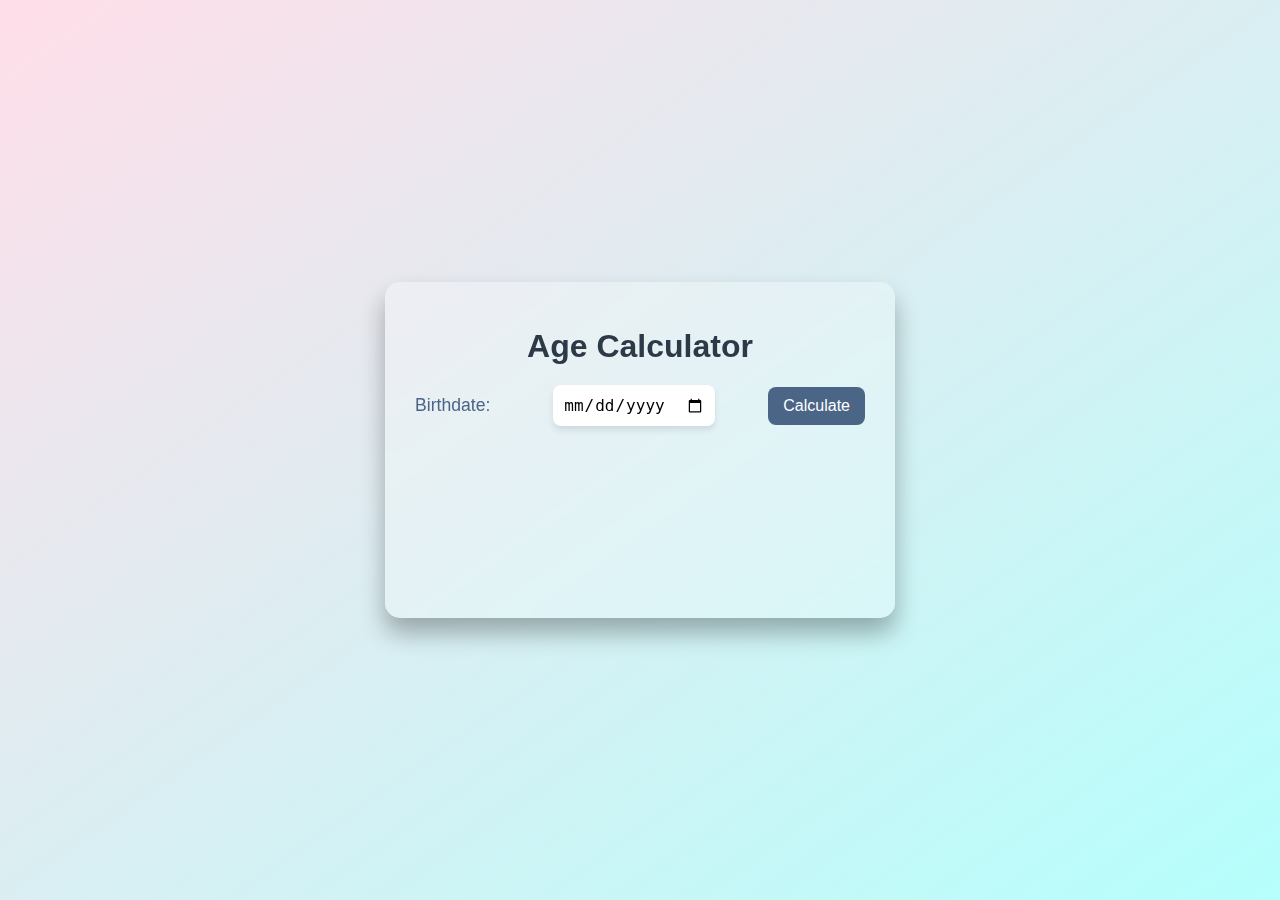
<file: ageCalculator/index.html>
<!DOCTYPE html>
<html lang="en">
<head>
    <meta charset="UTF-8">
    <meta name="viewport" content="width=device-width, initial-scale=1.0">
    <title>Age Calculator</title>
    <style>
        /* Background styling */
        body {
            display: flex;
            justify-content: center;
            align-items: center;
            height: 100vh;
            margin: 0;
            background: linear-gradient(145deg, #FFDEE9, #B5FFFC);
            font-family: Arial, sans-serif;
            color: #333;
        }

        /* Calculator container */
        .calculator-container {
            background: rgba(255, 255, 255, 0.25);
            backdrop-filter: blur(10px);
            border-radius: 15px;
            padding: 25px 30px;
            text-align: center;
            box-shadow: 0 15px 25px rgba(0, 0, 0, 0.3);
            max-width: 450px;
            width: 90%;
        }

        h1 {
            font-size: 2rem;
            color: #2C3A47;
            margin-bottom: 20px;
        }

        .input-group {
            display: flex;
            justify-content: space-between;
            align-items: center;
            margin-bottom: 25px;
        }

        label {
            font-size: 1.1rem;
            color: #4B6587;
            margin-right: 10px;
        }

        input[type="date"] {
            padding: 10px;
            border-radius: 8px;
            border: none;
            font-size: 1rem;
            box-shadow: 0 4px 6px rgba(0, 0, 0, 0.1);
        }

        /* Calculate button styling */
        .calculate-btn {
            background-color: #4B6587;
            color: #fff;
            border: none;
            padding: 10px 15px;
            border-radius: 8px;
            cursor: pointer;
            font-size: 1rem;
            transition: background-color 0.3s ease, transform 0.3s;
        }

        .calculate-btn:hover {
            background-color: #34495E;
            transform: scale(1.05);
        }

        /* Result container styling */
        .result-container {
            background-color: rgba(255, 255, 255, 0.3);
            padding: 15px;
            border-radius: 12px;
            margin-top: 20px;
            font-size: 1.2rem;
            display: flex;
            justify-content: space-around;
            color: #333;
            opacity: 0;
            transition: opacity 0.6s ease, transform 0.4s ease;
            transform: translateY(10px);
        }

        .result-box {
            padding: 15px;
            border-radius: 8px;
            background-color: #fff;
            width: 30%;
            text-align: center;
            color: #2C3A47;
            font-weight: bold;
            box-shadow: 0 4px 10px rgba(0, 0, 0, 0.15);
        }

        /* Exciting reveal effect */
        .visible {
            opacity: 1;
            transform: translateY(0);
        }
    </style>
</head>
<body>
    <div class="calculator-container">
        <h1>Age Calculator</h1>
        <div class="input-group">
            <label for="birthdate">Birthdate:</label>
            <input type="date" id="birthdate" required>
            <button class="calculate-btn" onclick="calculateAge()">Calculate</button>
        </div>
        <div class="result-container" id="resultContainer">
            <div class="result-box">
                <p>Years</p>
                <span id="years">0</span>
            </div>
            <div class="result-box">
                <p>Months</p>
                <span id="months">0</span>
            </div>
            <div class="result-box">
                <p>Days</p>
                <span id="days">0</span>
            </div>
        </div>
    </div>

    <script>
        // Function to calculate age in years, months, and days
        function calculateAge() {
            const birthdate = new Date(document.getElementById("birthdate").value);
            const today = new Date();

            let years = today.getFullYear() - birthdate.getFullYear();
            let months = today.getMonth() - birthdate.getMonth();
            let days = today.getDate() - birthdate.getDate();

            // Adjust months and days if negative
            if (days < 0) {
                months--;
                days += new Date(today.getFullYear(), today.getMonth(), 0).getDate();
            }
            if (months < 0) {
                years--;
                months += 12;
            }

            // Display the result with animation
            document.getElementById("years").textContent = years;
            document.getElementById("months").textContent = months;
            document.getElementById("days").textContent = days;

            const resultContainer = document.getElementById("resultContainer");
            resultContainer.classList.add("visible");
        }
    </script>
</body>
</html>
</file>
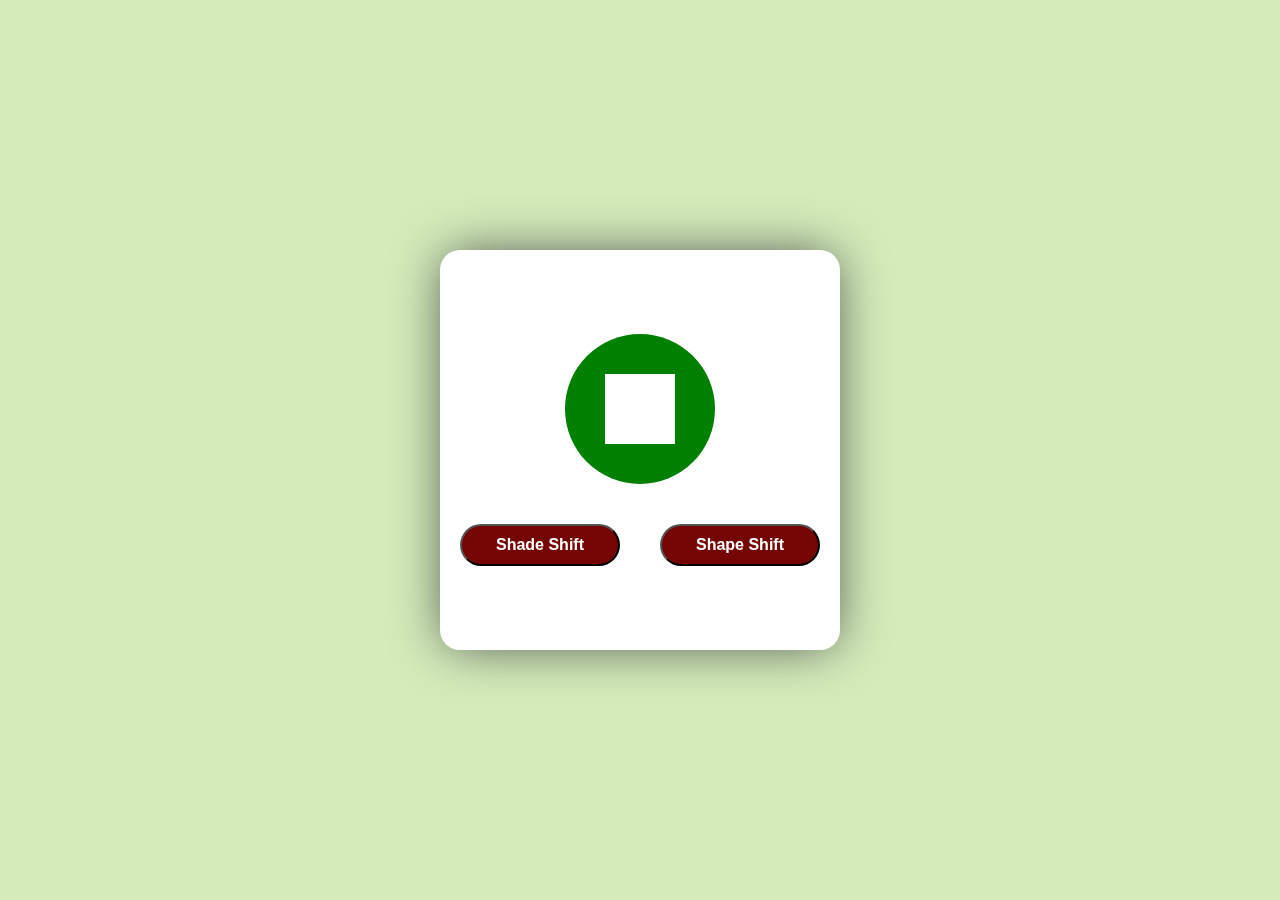
<file: changeShapeAndColor/index.html>
<!DOCTYPE html>
<html lang="en">
<head>
    <meta charset="UTF-8">
    <meta name="viewport" content="width=device-width, initial-scale=1.0">
    <link rel="stylesheet" href="style.css">
    <title>Change Color & Shape</title>
</head>
<body>
    <div class="container">
        <div class="round">
            <div id="square"></div>
        </div>
        <div class="btn">
            <button>Shade Shift</button>
            <button>Shape Shift</button>
        </div>
    </div>

    <script src="script.js"></script>
</body>
</html>
</file>
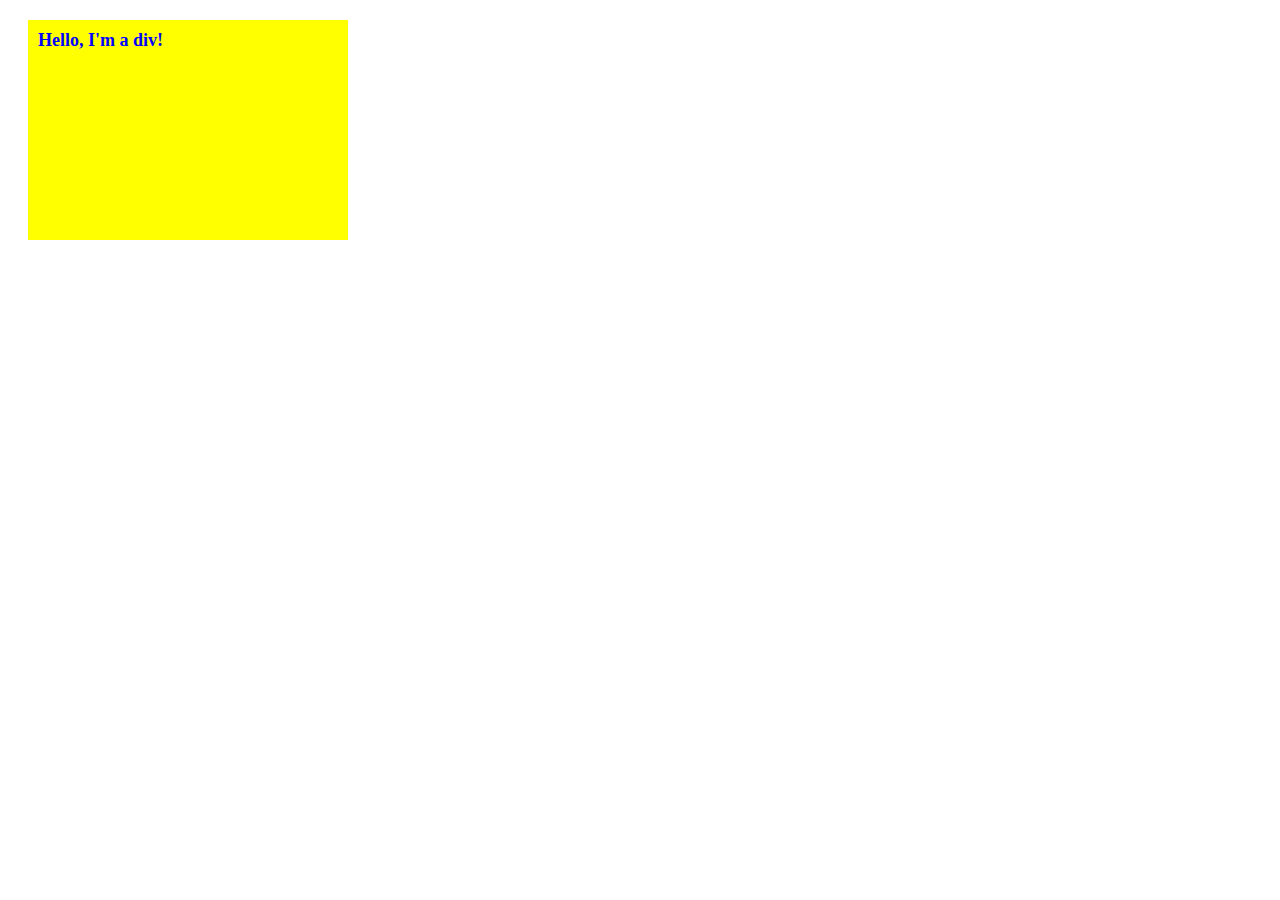
<file: DOMproject1/index.html>
<!DOCTYPE html>
<html lang="en">
<head>
    <meta charset="UTF-8">
    <meta http-equiv="X-UA-Compatible" content="IE=edge">
    <meta name="viewport" content="width=device-width, initial-scale=1.0">
    <title>DOMproject1</title>
</head>
<body>
    <div id="myDiv" class="styled-div">
        Hello, I'm a div!
    </div>
    <script src="script.js"></script>
</body>
</html>
</file>
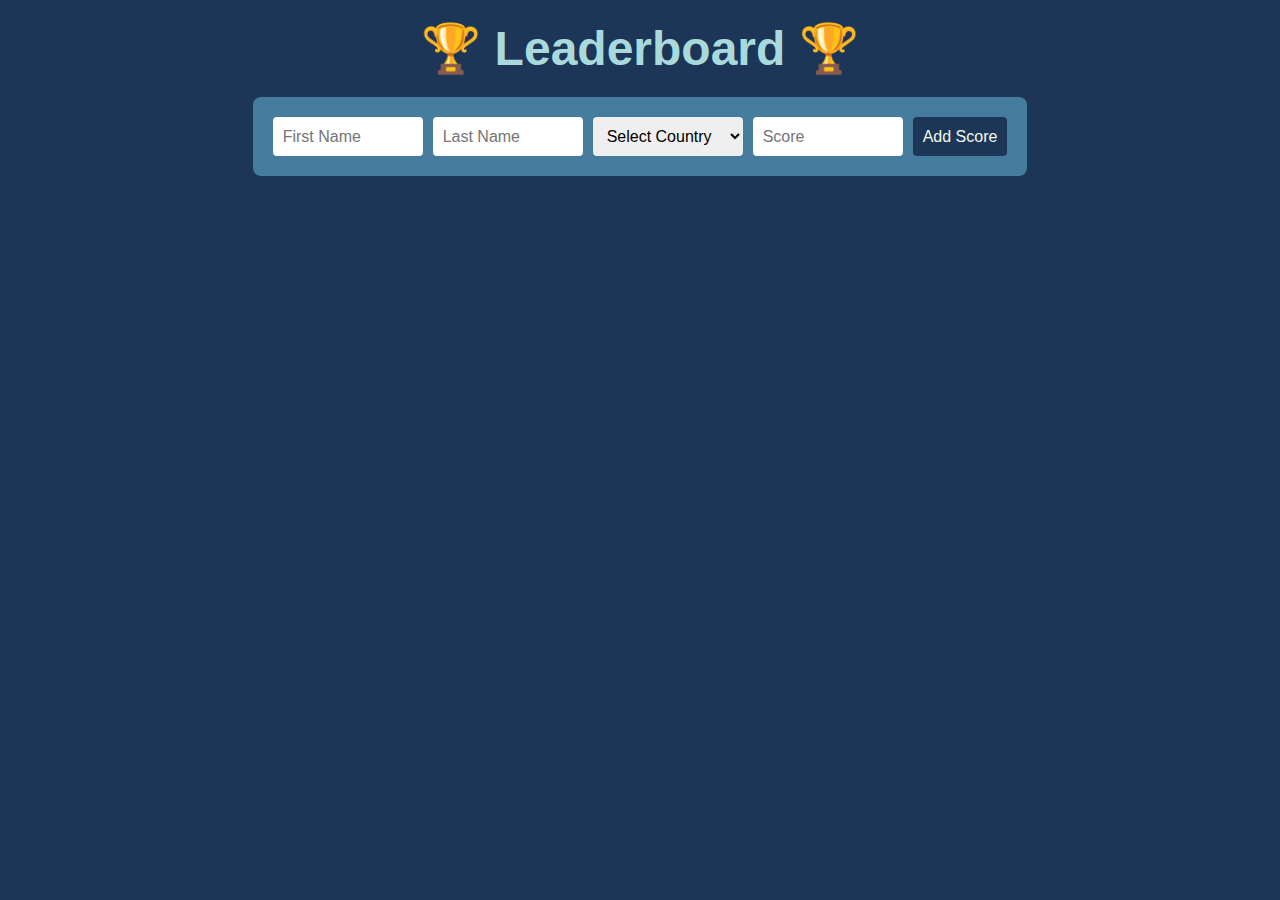
<file: leaderboard/index.html>
<!DOCTYPE html>
<html lang="en">
<head>
    <meta charset="UTF-8">
    <meta name="viewport" content="width=device-width, initial-scale=1.0">
    <title>Leaderboard</title>
    <style>
        * {
            margin: 0;
            padding: 0;
            box-sizing: border-box;
            font-family: Arial, sans-serif;
        }
        body {
            display: flex;
            flex-direction: column;
            align-items: center;
            background-color: #1d3557;
            color: #f1faee;
        }
        h1 {
            font-size: 48px;
            margin-top: 20px;
            color: #a8dadc;
        }
        form {
            background-color: #457b9d;
            padding: 20px;
            margin-top: 20px;
            border-radius: 8px;
            display: flex;
            gap: 10px;
        }
        input, select, button {
            padding: 10px;
            font-size: 16px;
            border-radius: 4px;
            border: none;
            outline: none;
        }
        input, select {
            width: 150px;
        }
        button {
            background-color: #1d3557;
            color: #f1faee;
            cursor: pointer;
        }
        .container {
            width: 80%;
            max-height: 400px;
            overflow-y: auto;
            margin-top: 30px;
            padding: 20px;
            background-color: #a8dadc;
            border-radius: 8px;
            display: none;
        }
        .player {
            display: flex;
            justify-content: space-between;
            align-items: center;
            padding: 10px;
            margin-bottom: 10px;
            background-color: #f1faee;
            color: #1d3557;
            border-radius: 4px;
        }
        .player div {
            flex: 1;
            text-align: center;
        }
        .controls {
            display: flex;
            gap: 10px;
        }
        .btn {
            cursor: pointer;
            padding: 5px 10px;
            border-radius: 4px;
            background-color: #457b9d;
            color: white;
            border: none;
        }
    </style>
</head>
<body>
    <h1>🏆 Leaderboard 🏆</h1>
    
    <form id="leaderboardForm">
        <input type="text" class="fname" placeholder="First Name" required>
        <input type="text" class="lname" placeholder="Last Name" required>
        <select class="country" required>
            <option value="" disabled selected>Select Country</option>
            <option value="India">India</option>
            <option value="Australia">Australia</option>
            <option value="England">England</option>
            <option value="Pakistan">Pakistan</option>
            <option value="Sri Lanka">Sri Lanka</option>
        </select>
        <input type="number" class="score" placeholder="Score" required>
        <button type="submit">Add Score</button>
    </form>
   
    <div class="container"></div>

    <script>
        const form = document.getElementById('leaderboardForm');
        const container = document.querySelector('.container');
        let playerList = [];

        form.addEventListener('submit', function (e) {
            e.preventDefault();
            
            const fname = document.querySelector('.fname').value.trim();
            const lname = document.querySelector('.lname').value.trim();
            const country = document.querySelector('.country').value;
            const score = parseInt(document.querySelector('.score').value);

            if (fname && lname && country && score) {
                const player = {
                    name: `${fname} ${lname}`,
                    country,
                    score,
                    date: new Date().toLocaleDateString()
                };
                playerList.push(player);
                updateLeaderboard();
                form.reset();
            } else {
                alert("Please fill out all fields.");
            }
        });

        function updateLeaderboard() {
            container.style.display = playerList.length ? "block" : "none";
            container.innerHTML = '';
            playerList.sort((a, b) => b.score - a.score);

            playerList.forEach((player, index) => {
                const playerDiv = document.createElement('div');
                playerDiv.classList.add('player');

                playerDiv.innerHTML = `
                    <div>${player.name}<br><small>${player.date}</small></div>
                    <div>${player.country}</div>
                    <div>${player.score}</div>
                    <div class="controls">
                        <button class="btn" onclick="changeScore(${index}, 5)">+5</button>
                        <button class="btn" onclick="changeScore(${index}, -5)">-5</button>
                        <button class="btn" onclick="deletePlayer(${index})">Delete</button>
                    </div>
                `;
                container.appendChild(playerDiv);
            });
        }

        function changeScore(index, amount) {
            playerList[index].score += amount;
            if (playerList[index].score < 0) {
                playerList[index].score = 0;
                alert("Score cannot be negative!");
            }
            updateLeaderboard();
        }

        function deletePlayer(index) {
            playerList.splice(index, 1);
            updateLeaderboard();
        }
    </script>
</body>
</html>
</file>
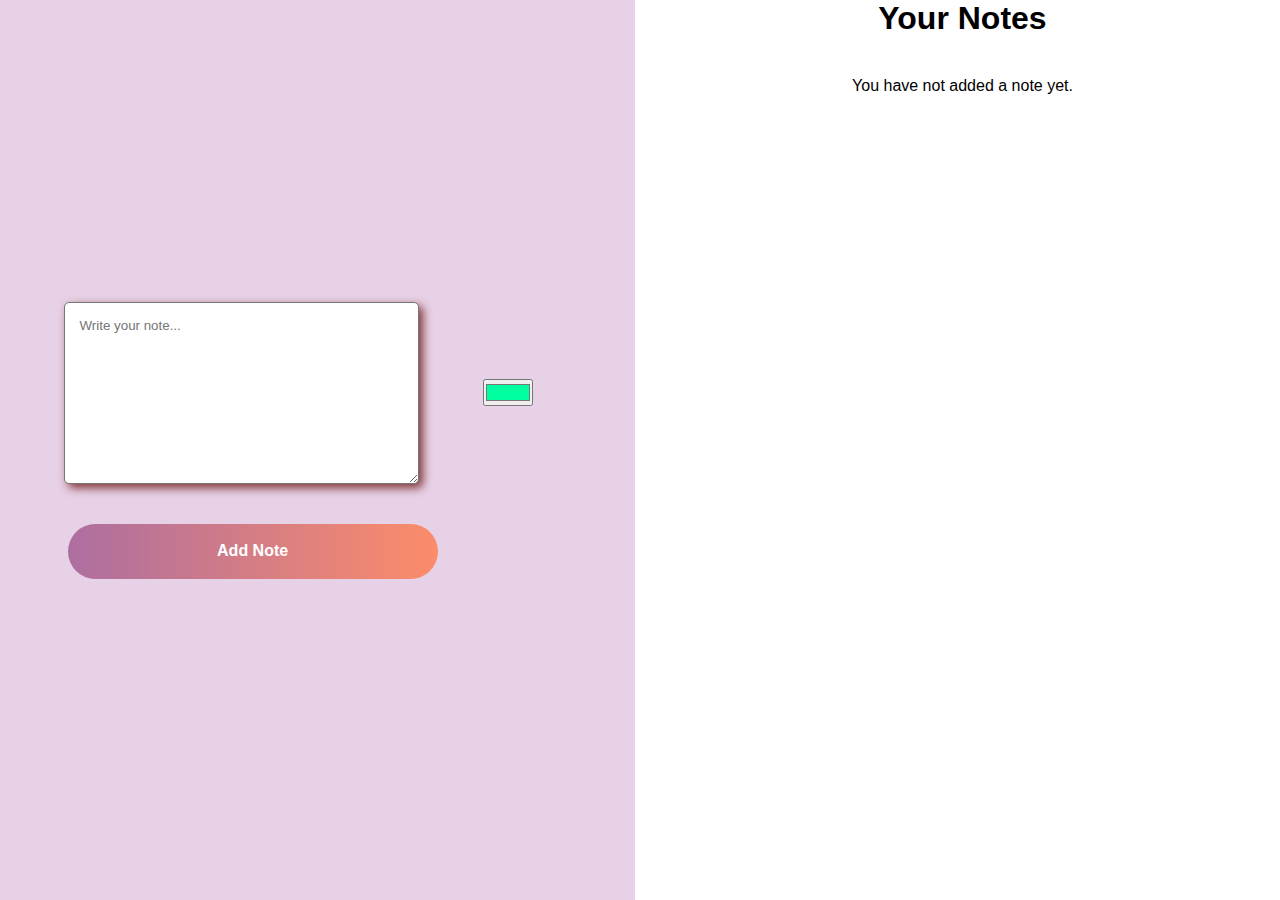
<file: stickyNotes/index.html>
<!DOCTYPE html>
<html lang="en">

<head>
    <meta charset="UTF-8">
    <meta name="viewport" content="width=device-width, initial-scale=1.0">
    <title>Sticky Notes</title>
    <link rel="stylesheet" href="style.css">
</head>

<body>
    <div class="main-wrapper">
        <div class="input-section">
            <div class="text-color-wrapper">
                <textarea id="noteTextArea" class="text-area" cols="80" rows="10" placeholder="Write your note..."></textarea>
                <div class="color-picker-wrapper">
                    <input type="color" id="noteColorInput" value="#00ffa1">
                </div>
            </div>
            <div class="button-wrapper">
                <button id="createNoteButton" class="add-note-btn">Add Note</button>
            </div>
        </div>
        <div class="notes-section">
            <h1 class="notes-header">Your Notes</h1>
            <div id="notesContainer" class="notes-display"></div>
            <div id="noNotesMessage" class="no-notes-message">
                <p>You have not added a note yet.</p>
            </div>
        </div>
    </div>
    <script src="script.js"></script>
</body>

</html>
</file>
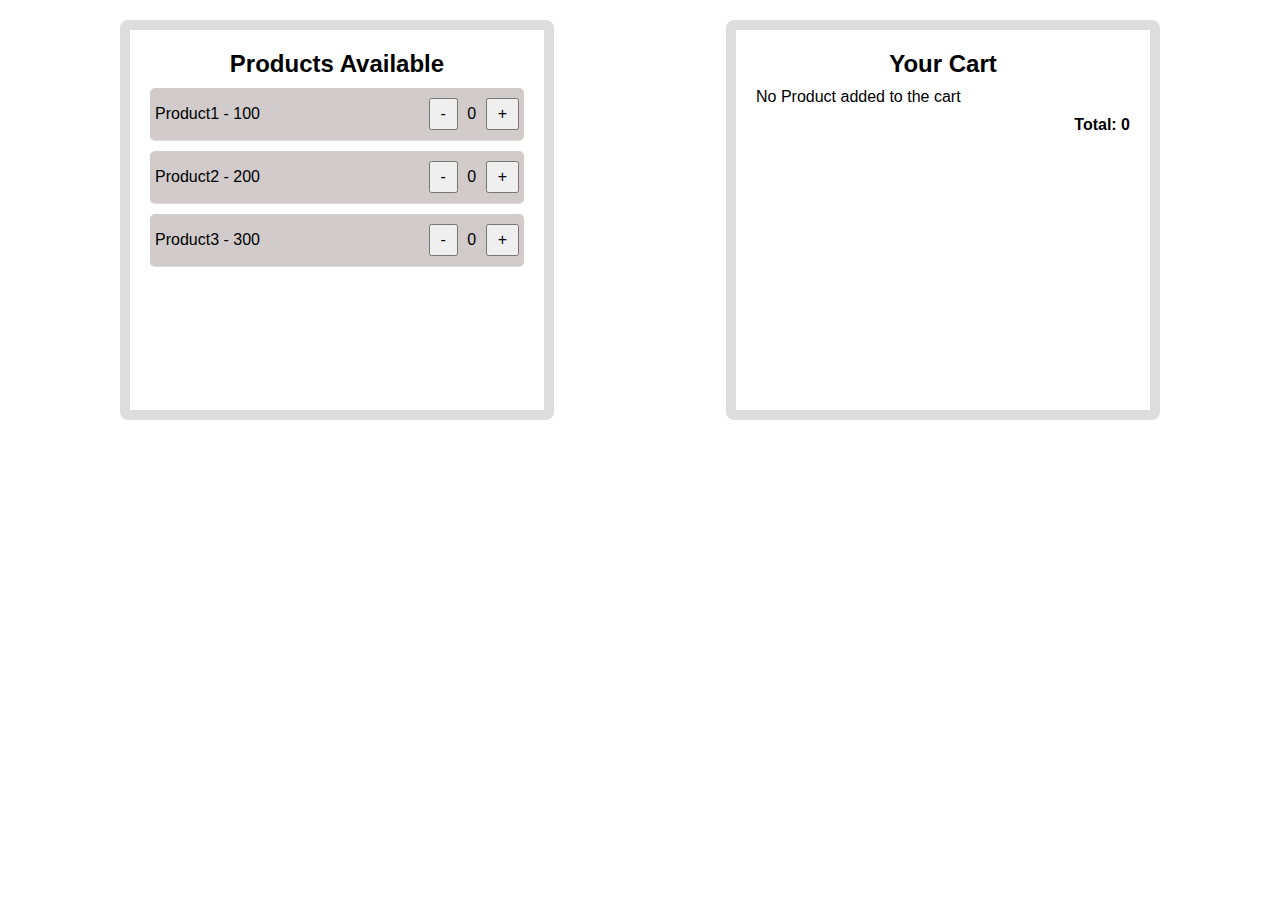
<file: weeklyTest3/index.html>
<!DOCTYPE html>
<html lang="en">
<head>
    <meta charset="UTF-8">
    <meta name="viewport" content="width=device-width, initial-scale=1.0">
    <title>Shopping Cart</title>
    <link rel="stylesheet" href="style.css">
</head>
<body>
    <div class="container">
        <!-- Left Box for Products -->
        <div id="product-list" class="box left-box">
            <h2>Products Available</h2>
            <div id="products"></div>
        </div>

        <!-- Right Box for Cart -->
        <div id="cart" class="box right-box">
            <h2>Your Cart</h2>
            <div id="cart-items"></div>
            <div id="total-price">Total: $0</div>
        </div>
    </div>
    <script src="script.js"></script>
</body>
</html>
</file>
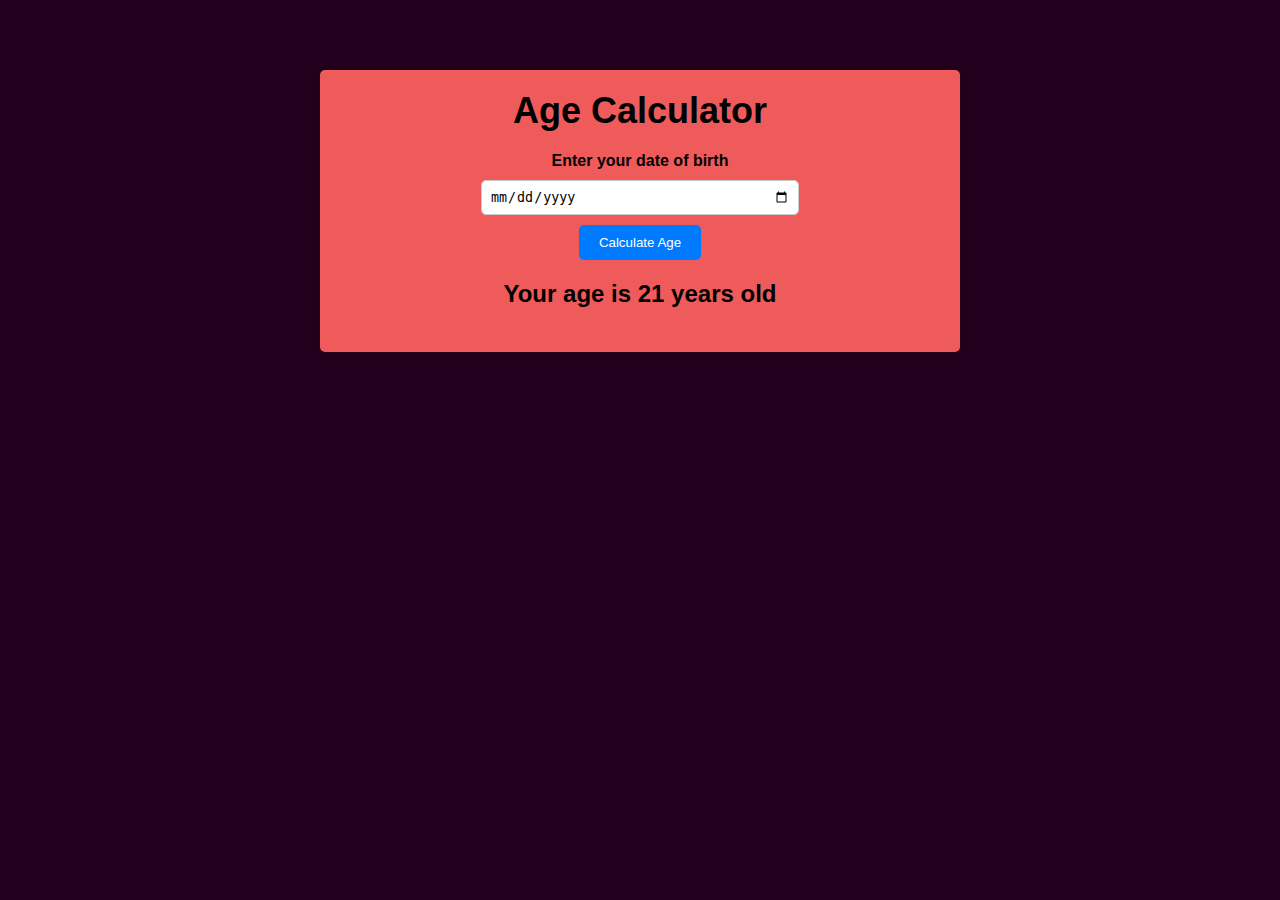
<file: weeklyTestJs/weeklyTest3/index.html>
<!DOCTYPE html>
<html lang="en">
<head>
    <meta charset="UTF-8">
    <meta http-equiv="X-UA-Compatible" content="IE=edge">
    <meta name="viewport" content="width=device-width, initial-scale=1.0">
    <link rel="stylesheet" href="style.css">
    <title>weeklyTest3
    </title>
</head>
<body>
    <div class="container">
        <h1>Age Calculator</h1>
        <div class="form">
            <label for="birthday">Enter your date of birth</label>
            <input type="date" id="birthday" name="birthday">
            <button id="btn">Calculate Age</button>
            <p id="result">Your age is 21 years old</p>
        </div>
    </div>

    <script src="script.js"></script>

</body>
</html>
</file>
<file: changeShapeAndColor/style.css>
*{
    margin: 0;
    padding: 0;
    box-sizing: border-box;
}
body{
    width: 100%;
    height: 100vh;
    display: flex;
    justify-content: center;
    align-items: center;
    background-color: rgb(211, 236, 185);
}
.round{
    width: 150px;
    height: 150px;
    background-color: green;
    border-radius: 50%;
    display: flex;
    justify-content: center;
    align-items: center;
}
.container{
    /* border: 2px solid green; */
    width: 400px;
    height: 400px;
    box-shadow: 0px 0px 51px -5px rgba(77,77,77,1);
    display: flex;
    justify-content: center;
    align-items: center;
    flex-direction: column;
    gap: 40px;
    border-radius: 20px;
    background-color: white;
}
#square{
    width: 70px;
    height: 70px;
    background-color: white;
}
#round{
    width: 70px;
    height: 70px;
    border-radius: 50%;
    background-color: white;
}
#diamond{
    width: 70px;
    height: 70px;
    background-color: white;
    clip-path: polygon(50% 0%, 100% 50%, 50% 100%, 0% 50%);
}
#triangle{
    width: 70px;
    height: 70px;
    background-color: white;
    clip-path: polygon(50% 0%, 0% 100%, 100% 100%);
}
#arrow{
    width: 70px;
    height: 70px;
    background-color: white;
    clip-path: polygon(40% 0%, 40% 20%, 100% 20%, 100% 80%, 40% 80%, 40% 100%, 0% 50%);
}
#frame{
    width: 70px;
    height: 70px;
    background-color: white;
    clip-path: polygon(0% 0%, 0% 100%, 25% 100%, 25% 25%, 75% 25%, 75% 75%, 25% 75%, 25% 100%, 100% 100%, 100% 0%); 
}
#star{
    width: 70px;
    height: 70px;
    background-color: white;
    clip-path: polygon(50% 0%, 61% 35%, 98% 35%, 68% 57%, 79% 91%, 50% 70%, 21% 91%, 32% 57%, 2% 35%, 39% 35%);
}
#cross{
    width: 70px;
    height: 70px;
    background-color: white;
    clip-path: polygon(20% 0%, 0% 20%, 30% 50%, 0% 80%, 20% 100%, 50% 70%, 80% 100%, 100% 80%, 70% 50%, 100% 20%, 80% 0%, 50% 30%);
}
#left-point{
    width: 70px;
    height: 70px;
    background-color: white;
    clip-path: polygon(25% 0%, 100% 1%, 100% 100%, 25% 100%, 0% 50%);
}
#right-point{
    width: 70px;
    height: 70px;
    background-color: white;
    clip-path: polygon(0% 0%, 75% 0%, 100% 50%, 75% 100%, 0% 100%);
}
#parallal{
    width: 70px;
    height: 70px;
    background-color: white;
    clip-path: polygon(25% 0%, 100% 0%, 75% 100%, 0% 100%);
}
#cheg{
    width: 70px;
    height: 70px;
    background-color: white;
    clip-path: polygon(75% 0%, 100% 50%, 75% 100%, 0% 100%, 25% 50%, 0% 0%);
}

button {
  appearance: none;
  background-color: #750505;
  /* border: 2px solid #1A1A1A; */
  border-radius: 30px;
  box-sizing: border-box;
  color: #FFFFFF;
  cursor: pointer;
  display: inline-block;
  font-family: Roobert,-apple-system,BlinkMacSystemFont,"Segoe UI",Helvetica,Arial,sans-serif,"Apple Color Emoji","Segoe UI Emoji","Segoe UI Symbol";
  font-size: 16px;
  font-weight: 600;
    padding: 10px;
  text-align: center;
  text-decoration: none;
  transition: all 300ms cubic-bezier(.23, 1, 0.32, 1);
  user-select: none;
  -webkit-user-select: none;
  touch-action: manipulation;
  width: 40%;
  will-change: transform;
}

button:disabled {
  pointer-events: none;
}

button:hover {
  box-shadow: rgba(0, 0, 0, 0.25) 0 8px 15px;
  transform: translateY(-2px);
}

button:active {
  box-shadow: none;
  transform: translateY(0);
}
.btn{
    width: 100%;
    display: flex;
    justify-content: space-around;
    flex-wrap: wrap;
}
</file>
<file: stickyNotes/style.css>
* {
    padding: 0;
    margin: 0;
    box-sizing: border-box;
    font-family: sans-serif;
}

.main-wrapper {
    display: flex;
    width: 100%;
    height: 100vh;
}

.input-section {
    width: 50%;
    height: 100%;
    background-color:rgb(231, 209, 230);
    display: flex;
    justify-content: center;
    align-items: center;
    flex-direction: column;
    gap: 20px;
}

.text-color-wrapper {
    width: 80%;
    display: flex;
    justify-content: space-between;
}

.text-area {
    box-shadow: 4px 4px 10px 0px #803636;
    border-radius: 5px;
    padding: 15px;
    width: 70%;
}

.color-picker-wrapper {
    width: 25%;
    display: flex;
    justify-content: center;
    align-items: center;
}

.button-wrapper {
    width: 85%;
}

.add-note-btn {
    width: 300px;
    font-size: 16px;
    font-weight: 600;
    color: #fff;
    height: 55px;
    border-radius: 50px;
    background: linear-gradient(90deg, #ad6ea0, #fc8c69, #d7186a, #ccc03d);
    cursor: pointer;
    transition: all 0.4s ease-in-out;
    border: none;
    text-align: center;
}

.add-note-btn:hover {
    background-position: 100% 0;
    background-image: linear-gradient(
        to right,
        #ed6ea0,
        #ec8c69,
        #f7186a,
        #fbb03b
      );
      box-shadow: 0 4px 15px 0 rgba(236, 116, 149, 0.75);
}
.add-note-btn {
    width: 370px;
    font-size: 16px;
    font-weight: 600;
    color: #fff;
    cursor: pointer;
    margin: 20px;
    height: 55px;
    text-align:center;
    border: none;
    background-size: 300% 100%;
    border-radius: 50px;
    moz-transition: all .4s ease-in-out;
    -o-transition: all .4s ease-in-out;
    -webkit-transition: all .4s ease-in-out;
    transition: all .4s ease-in-out;
  }
  
  .add-note-btn:hover {
    background-position: 100% 0;
    moz-transition: all .4s ease-in-out;
    -o-transition: all .4s ease-in-out;
    -webkit-transition: all .4s ease-in-out;
    transition: all .4s ease-in-out;
  }
  
  .add-note-btn:focus {
    outline: none;
  }
  
  .add-note-btn.bn27 {
    background-image: linear-gradient(
      to right,
      #ed6ea0,
      #ec8c69,
      #f7186a,
      #fbb03b
    );
    box-shadow: 0 4px 15px 0 rgba(236, 116, 149, 0.75);
  }

.notes-section {
    width: 50%;
    height: 100vh;
    display: flex;
    flex-direction: column;
    gap: 20px;
    align-items: start;
    justify-content: start;
    overflow-y: scroll;
    overflow-x: hidden;
    margin-left: 10px;
}

.notes-header {
    width: 100%;
    text-align: center;
}

.notes-display {
    width: 50%;
    display: flex;
    flex-wrap: wrap;
    gap: 20px;
}

.note-card {
    width: fit-content;
    min-width: 200px;
    height: 150px;
    position: relative;
    padding: 17px 17px 3px 3px;
}

.delete-note-btn {
    position: absolute;
    right: 8px;
    top: 5px;
    background-color: transparent;
    border: none;
    cursor: pointer;
}

.no-notes-message {
    width: 100%;
    height: fit-content;
    background-color: white;
    display: flex;
    justify-content: center;
    align-items: center;
}
</file>
<file: weeklyTest3/style.css>
* {
    box-sizing: border-box;
    margin: 0;
    padding: 0;
    font-family: Arial, sans-serif;
}

.container {
    display: flex;
    justify-content: space-between;
    padding: 20px;
}

.box {
    width: 35%;
    padding: 20px;
    min-height: 400px;
    border-radius: 8px;
}

.left-box {
    
    border: 10px solid #ddd; /* Light gray border */
    margin-left: 100px;
}

.right-box {
    /* background-color: #f0f0f0; White background */
    border: 10px solid #ddd; /* Light gray border */
    margin-right: 100px;
}

h2 {
    text-align: center;
    font-size: 1.5em;
    margin-bottom: 10px;
}

.product-item, .cart-item {
    display: flex;
    justify-content: space-between;
    align-items: center;
    padding: 10px 0;
    padding-left: 5px;
    border-bottom: 1px solid #ddd;
    background-color: #d1cbcb; /* Light gray background */
    margin-bottom: 10px;
    border-radius: 5px;
}

.product-controls button {
    margin: 0 5px;
    padding: 5px 10px;
    font-size: 16px;
    cursor: pointer;
}

#total-price {
    font-weight: bold;
    text-align: right;
    margin-top: 10px;
}
</file>
<file: weeklyTestJs/weeklyTest3/style.css>
body {
    margin: 0;
    padding: 20px;
    font-family: "Montserrat", sans-serif;
    background-color: #23001E;
    display: block;
}
div {
    display: block;
}
.container {
    background-color: #EF5B5B;
    box-shadow: 0 0 10px rgb(0 0 0 / 20%);
    padding: 20px;
    max-width: 600px;
    margin: 0 auto;
    border-radius: 5px;
    margin-top: 50px;
}
h1 {
    font-size: 36px;
    text-align: center;
    margin-top: 0;
    margin-bottom: 20px;
}
.form {
    display: flex;
    flex-direction: column;
    align-items: center;
}
label {
    font-weight: bold;
    margin-bottom: 10px;
}
input {
    padding: 8px;
    border: 1px solid #ccc;
    border-radius: 5px;
    width: 100%;
    max-width: 300px;
}
button {
    background-color: #007bff;
    color: white;
    border: none;
    padding: 10px 20px;
    border-radius: 5px;
    margin-top: 10px;
    cursor: pointer;
    transition: background-color 0.3s ease;
}
#result {
    margin-top: 20px;
    font-size: 24px;
    font-weight: bold;
}
</file>
